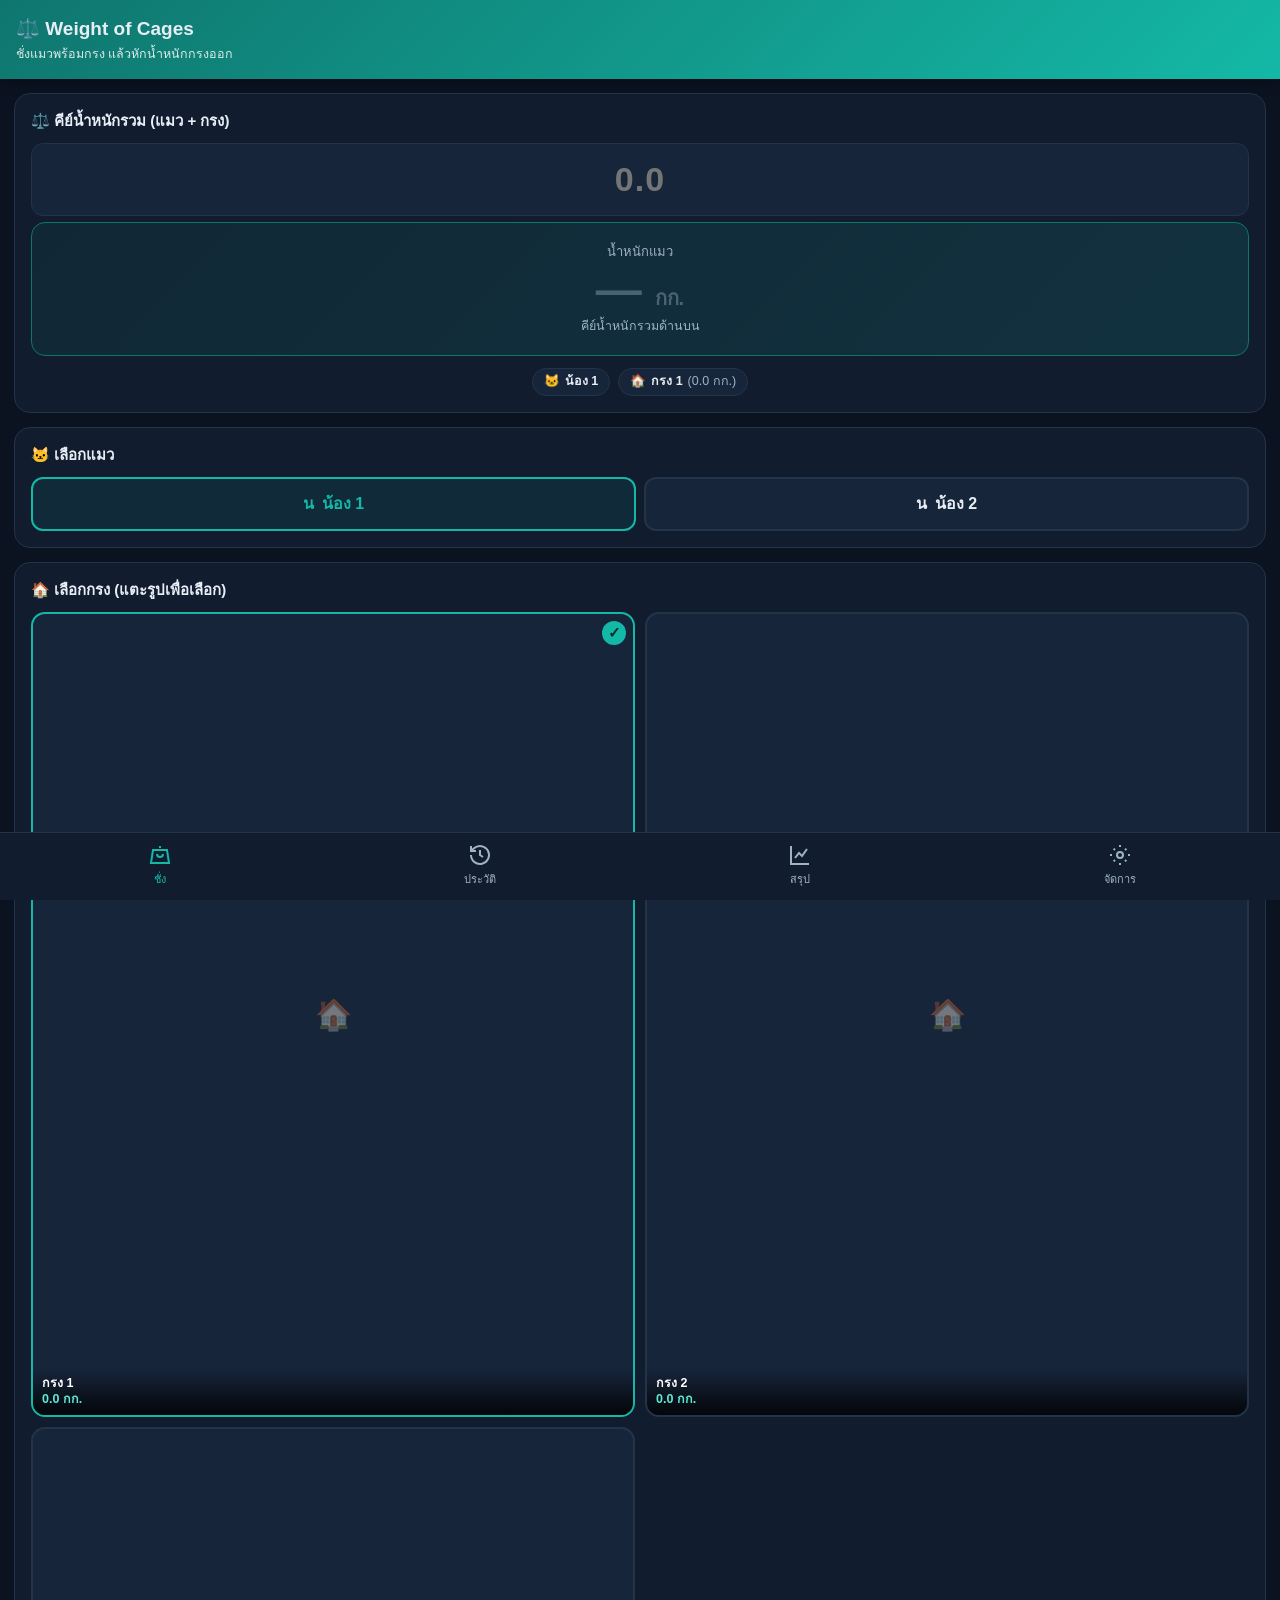
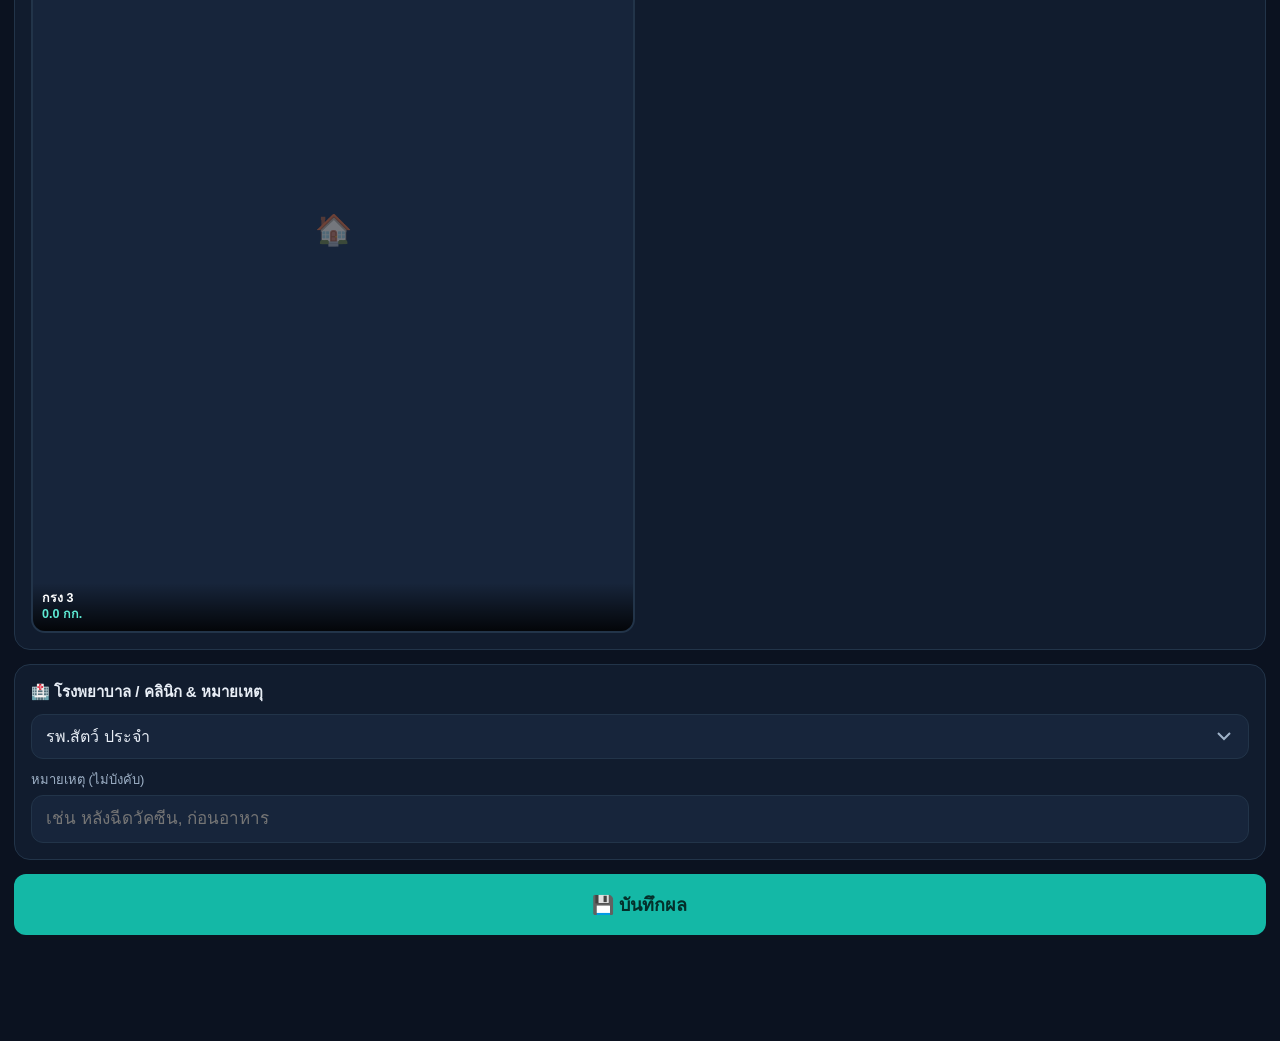
<file: index_monolithic_backup.html>
<!DOCTYPE html>
<html lang="th">
<head>
<meta charset="UTF-8">
<meta name="viewport" content="width=device-width, initial-scale=1.0, maximum-scale=1.0, user-scalable=no">
<meta name="theme-color" content="#0f766e">
<meta name="apple-mobile-web-app-capable" content="yes">
<title>Weight of Cages</title>
<style>
:root{--bg:#0b1220;--card:#111c2e;--card2:#17253b;--line:#223449;--txt:#e8eef6;--sub:#9fb2c8;--accent:#14b8a6;--accent2:#0f766e;--danger:#ef4444;--radius:16px;--font:-apple-system,BlinkMacSystemFont,"Segoe UI",Roboto,"Noto Sans Thai",sans-serif}
*{box-sizing:border-box;-webkit-tap-highlight-color:transparent}
html,body{margin:0;padding:0}
body{background:var(--bg);color:var(--txt);font-family:var(--font);font-size:16px;padding-bottom:92px;line-height:1.4}
header{position:sticky;top:0;z-index:30;background:linear-gradient(135deg,#0f766e,#14b8a6);padding:16px;padding-top:calc(16px + env(safe-area-inset-top));box-shadow:0 2px 12px rgba(0,0,0,.35)}
header h1{margin:0;font-size:19px;font-weight:700;display:flex;align-items:center;gap:8px}
header .sub{margin:3px 0 0;font-size:12.5px;color:rgba(255,255,255,.85)}
main{padding:14px 14px 0}
.card{background:var(--card);border:1px solid var(--line);border-radius:var(--radius);padding:16px;margin-bottom:14px}
.card h2{margin:0 0 12px;font-size:15px;font-weight:700;display:flex;align-items:center;gap:7px}
label{display:block;font-size:13px;color:var(--sub);margin:0 0 6px}
input{width:100%;background:var(--card2);border:1.5px solid var(--line);border-radius:12px;color:var(--txt);font-size:17px;padding:13px 14px;font-family:var(--font);outline:none}
input:focus{border-color:var(--accent)}
input[inputmode]{font-variant-numeric:tabular-nums}
.btn{display:flex;align-items:center;justify-content:center;gap:8px;width:100%;background:var(--accent);color:#042f2a;border:none;border-radius:12px;font-size:16px;font-weight:700;padding:14px;font-family:var(--font);cursor:pointer}
.btn:active{transform:scale(.98)}
.btn.sec{background:var(--card2);color:var(--txt);border:1.5px solid var(--line)}
.btn.ghost{background:transparent;color:var(--sub);border:1.5px solid var(--line)}
.result{text-align:center;padding:20px 12px;margin-top:6px;border-radius:14px;background:linear-gradient(135deg,#0f766e22,#14b8a622);border:1.5px solid var(--accent2)}
.result .lbl{font-size:13px;color:var(--sub)}
.result .big{font-size:46px;font-weight:800;color:var(--accent);line-height:1.05;margin:4px 0;font-variant-numeric:tabular-nums}
.result .unit{font-size:20px;color:var(--sub);font-weight:600}
.result .calc{font-size:12.5px;color:var(--sub);margin-top:4px}
.result.empty .big{color:var(--sub);opacity:.4}
.cat-row{display:flex;gap:8px;flex-wrap:wrap}
.cat-chip{flex:1;min-width:120px;display:flex;align-items:center;justify-content:center;gap:8px;padding:14px 12px;border-radius:12px;border:2px solid var(--line);background:var(--card2);cursor:pointer;font-size:16px;font-weight:700}
.cat-chip.on{border-color:var(--accent);background:#14b8a618;color:var(--accent)}
.cat-chip .emo{font-size:20px;line-height:1}
.cage-grid{display:grid;grid-template-columns:1fr 1fr;gap:10px}
.cage-tile{position:relative;border-radius:14px;overflow:hidden;border:2.5px solid var(--line);background:var(--card2);cursor:pointer;aspect-ratio:3/4}
.cage-tile img{width:100%;height:100%;object-fit:cover;display:block}
.cage-tile.on{border-color:var(--accent)}
.cage-tile .cap{position:absolute;left:0;right:0;bottom:0;padding:8px 9px;background:linear-gradient(to top,rgba(0,0,0,.85),rgba(0,0,0,0));font-size:12.5px;font-weight:600;color:#fff;line-height:1.25}
.cage-tile .cap .kg{color:#5eead4;font-variant-numeric:tabular-nums}
.cage-tile .chk{position:absolute;top:7px;right:7px;width:24px;height:24px;border-radius:50%;background:var(--accent);color:#042f2a;display:none;align-items:center;justify-content:center;font-size:15px;font-weight:800}
.cage-tile.on .chk{display:flex}
.cage-tile.noimg{display:flex;align-items:center;justify-content:center}
.cage-tile.noimg .ph{font-size:30px;opacity:.4}
.tabbar{position:fixed;left:0;right:0;bottom:0;z-index:40;display:flex;background:var(--card);border-top:1px solid var(--line);padding-bottom:env(safe-area-inset-bottom)}
.tabbar button{flex:1;background:none;border:none;color:var(--sub);font-family:var(--font);padding:10px 4px 12px;font-size:11px;display:flex;flex-direction:column;align-items:center;gap:3px;cursor:pointer}
.tabbar button.on{color:var(--accent)}
.tabbar svg{width:24px;height:24px}
.hist-item{display:flex;align-items:center;gap:12px;padding:12px 0;border-bottom:1px solid var(--line)}
.hist-item:last-child{border-bottom:none}
.hist-item .ic{width:40px;height:40px;border-radius:10px;background:var(--card2);display:flex;align-items:center;justify-content:center;flex:0 0 auto;font-size:18px}
.hist-item .mid{flex:1;min-width:0}
.hist-item .mid .t{font-size:16px;font-weight:700;font-variant-numeric:tabular-nums}
.hist-item .mid .d{font-size:12px;color:var(--sub);margin-top:2px}
.hist-item .del{color:var(--danger);background:none;border:none;font-size:20px;padding:6px;cursor:pointer}
.empty-note{text-align:center;color:var(--sub);font-size:14px;padding:28px 10px}
.mgr-row{display:flex;align-items:center;gap:10px;padding:11px 0;border-bottom:1px solid var(--line)}
.mgr-row:last-child{border-bottom:none}
.mgr-row .nm{flex:1}.mgr-row .nm input{font-size:15px;padding:9px 11px}
.mgr-row .tw{width:96px}.mgr-row .tw input{font-size:15px;padding:9px 11px;text-align:right}
.mgr-row .del{color:var(--danger);background:none;border:none;font-size:22px;padding:4px 6px;cursor:pointer}
.mgr-row .thumb{width:46px;height:60px;border-radius:9px;object-fit:cover;flex:0 0 auto;background:var(--card2)}
.hint{font-size:12.5px;color:var(--sub);margin-top:8px;line-height:1.5}
.view{display:none}.view.on{display:block}
.log-card{background:var(--card2);border:1px solid var(--line);border-radius:12px;padding:12px 14px;margin-bottom:10px;position:relative}
.log-top{display:flex;align-items:center;justify-content:space-between;gap:10px}
.log-cat{display:flex;align-items:center;gap:8px;font-size:15px;font-weight:700;color:var(--txt)}
.log-badge{width:26px;height:26px;border-radius:50%;background:var(--accent);color:#042f2a;display:inline-flex;align-items:center;justify-content:center;font-size:13px;font-weight:800}
.log-kg{font-size:20px;font-weight:800;color:var(--accent);font-variant-numeric:tabular-nums}
.log-meta{display:flex;flex-direction:column;gap:3px;margin-top:8px;font-size:12.5px;color:var(--sub)}
.log-meta span{font-variant-numeric:tabular-nums}

.weigh-card{position:sticky;top:64px;z-index:20}
.big-input{font-size:34px!important;font-weight:800;text-align:center;padding:16px 14px!important;letter-spacing:1px}
.big-save{font-size:18px;padding:16px}
.sel-summary{display:flex;gap:8px;flex-wrap:wrap;justify-content:center;margin-top:12px;font-size:12.5px;color:var(--sub)}
.sel-summary .pill{background:var(--card2);border:1px solid var(--line);border-radius:20px;padding:4px 11px;display:inline-flex;align-items:center;gap:5px}
.sel-summary .pill b{color:var(--txt);font-weight:700}
.hist-tools{display:grid;grid-template-columns:1fr 1fr;gap:8px;margin-bottom:12px}
.hist-tools #tmplBtn{grid-column:1/-1}
.hist-tools .btn{margin:0;font-size:14px;padding:11px}
.log-actions{position:absolute;top:10px;right:10px;display:flex;gap:6px}
.log-edit,.log-del{background:none;border:1px solid var(--line);border-radius:8px;font-size:12px;padding:4px 9px;cursor:pointer;font-family:var(--font)}
.log-edit{color:var(--accent)}
.log-del{color:var(--danger)}
.fchip-row{display:flex;gap:7px;flex-wrap:wrap;margin-bottom:12px}
.fchip{background:var(--card2);border:1.5px solid var(--line);color:var(--sub);border-radius:20px;padding:6px 13px;font-size:13px;font-family:var(--font);cursor:pointer;font-weight:600}
.fchip.on{border-color:var(--accent);background:#14b8a618;color:var(--accent)}
.sum-card{background:var(--card2);border:1px solid var(--line);border-radius:14px;padding:14px;margin-bottom:12px}
.sum-head{display:flex;align-items:center;gap:9px;margin-bottom:6px}
.sum-name{font-size:16px;font-weight:700}
.sum-kg{font-size:34px;font-weight:800;color:var(--accent);font-variant-numeric:tabular-nums;line-height:1}
.sum-kg small{font-size:15px;color:var(--sub);font-weight:600}
.sum-delta{display:inline-block;margin-top:6px;font-size:13px;font-weight:700;padding:3px 10px;border-radius:20px}
.sum-delta.up{color:#fca5a5;background:#ef444420}
.sum-delta.down{color:#86efac;background:#22c55e20}
.sum-delta.flat{color:var(--sub);background:var(--line)}
.sum-date{font-size:12px;color:var(--sub);margin-top:8px}
.spark{width:100%;height:48px;margin-top:10px;display:block}
.spark-empty{font-size:12px;color:var(--sub);margin-top:10px;font-style:italic}
.spark-range{display:flex;justify-content:space-between;font-size:11px;color:var(--sub);margin-top:2px}
.sel{width:100%;background:var(--card2);border:1.5px solid var(--line);border-radius:12px;color:var(--txt);font-size:16px;padding:13px 14px;font-family:var(--font);outline:none;appearance:none;background-image:url("data:image/svg+xml,%3Csvg xmlns='http://www.w3.org/2000/svg' width='24' height='24' fill='none' stroke='%239fb2c8' stroke-width='2' viewBox='0 0 24 24'%3E%3Cpath d='M6 9l6 6 6-6'/%3E%3C/svg%3E");background-repeat:no-repeat;background-position:right 12px center;padding-right:40px}
.sel:focus{border-color:var(--accent)}
.chip-ava{width:22px;height:22px;border-radius:50%;background:var(--accent2);color:#fff;display:inline-flex;align-items:center;justify-content:center;font-size:12px;font-weight:800;background-size:cover;background-position:center;flex:0 0 auto}
.chip-ava.hasimg{color:transparent}
.cat-chip{display:flex;align-items:center;gap:8px}
.log-badge{background-size:cover;background-position:center}
.log-badge.hasimg{color:transparent}
.mgr-ava{width:46px;height:46px;border-radius:50%;background:var(--card2);border:1px solid var(--line);display:inline-flex;align-items:center;justify-content:center;font-size:20px;color:var(--sub);background-size:cover;background-position:center;flex:0 0 auto}
.mgr-ava.hasimg{color:transparent}
.ava-up{cursor:pointer;flex:0 0 auto;position:relative;display:inline-block}
.ava-up::after{content:"\270e";position:absolute;right:-2px;bottom:-2px;width:18px;height:18px;background:var(--accent);color:#042f2a;border-radius:50%;font-size:10px;display:flex;align-items:center;justify-content:center;border:2px solid var(--card)}
.defbtn{background:none;border:1.5px solid var(--line);color:var(--sub);border-radius:9px;font-size:16px;padding:6px 9px;cursor:pointer;flex:0 0 auto}
.defbtn.on{border-color:#f59e0b;color:#f59e0b}
.modal{position:fixed;inset:0;z-index:80;background:rgba(0,0,0,.6);display:none;align-items:flex-end;justify-content:center}
.modal.show{display:flex}
.modal-box{background:var(--card);border:1px solid var(--line);border-radius:18px 18px 0 0;width:100%;max-width:520px;max-height:90vh;overflow-y:auto;padding:20px 16px calc(20px + env(safe-area-inset-bottom))}
.modal-box h3{margin:0 0 14px;font-size:17px;font-weight:700}
.modal-box label{margin-top:12px}
.modal-box label:first-of-type{margin-top:0}
.modal-btns{display:flex;gap:10px;margin-top:18px}
.modal-btns .btn{flex:1}
@media(min-width:520px){.modal{align-items:center}.modal-box{border-radius:18px}}
.toast{position:fixed;left:50%;bottom:84px;transform:translateX(-50%) translateY(20px);background:#0f766e;color:#fff;padding:11px 18px;border-radius:30px;font-size:14px;font-weight:600;opacity:0;transition:all .25s;z-index:60;pointer-events:none;box-shadow:0 6px 20px rgba(0,0,0,.4);white-space:nowrap}
.toast.show{opacity:1;transform:translateX(-50%) translateY(0)}
.addbtn{background:none;border:1.5px dashed var(--line);color:var(--sub);border-radius:30px;padding:9px 16px;font-size:14px;font-family:var(--font);cursor:pointer;font-weight:600}
</style>
</head>
<body>
<header>
  <h1>⚖️ Weight of Cages</h1>
  <p class="sub">ชั่งแมวพร้อมกรง แล้วหักน้ำหนักกรงออก</p>
</header>
<main>
<section class="view on" id="view-weigh">
  <div class="card weigh-card">
    <h2>⚖️ คีย์น้ำหนักรวม (แมว + กรง)</h2>
    <input id="totalW" class="big-input" inputmode="decimal" placeholder="0.0" autocomplete="off">
    <div class="result empty" id="result">
      <div class="lbl">น้ำหนักแมว</div>
      <div class="big"><span id="catW">—</span> <span class="unit">กก.</span></div>
      <div class="calc" id="calcLine">คีย์น้ำหนักรวมด้านบน</div>
    </div>
    <div class="sel-summary" id="selSummary"></div>
  </div>
  <div class="card"><h2>🐱 เลือกแมว</h2><div class="cat-row" id="catRow"></div></div>
  <div class="card"><h2>🏠 เลือกกรง (แตะรูปเพื่อเลือก)</h2><div class="cage-grid" id="cageGrid"></div></div>
  <div class="card">
    <h2>🏥 โรงพยาบาล / คลินิก & หมายเหตุ</h2>
    <select id="hospSelect" class="sel"></select>
    <label style="margin-top:12px">หมายเหตุ (ไม่บังคับ)</label>
    <input id="noteW" placeholder="เช่น หลังฉีดวัคซีน, ก่อนอาหาร" autocomplete="off">
  </div>
  <button class="btn big-save" id="saveBtn" style="margin-bottom:14px">💾 บันทึกผล</button>
</section>
<section class="view" id="view-hist">
  <div class="card"><h2>📜 ประวัติการชั่ง</h2><div class="hist-tools"><button class="btn sec" id="manualBtn">➕ เพิ่มย้อนหลัง</button><button class="btn sec" id="importBtn">📥 นำเข้า CSV</button><button class="btn ghost" id="tmplBtn">📄 โหลด Template</button></div><div class="fchip-row" id="histFilter"></div><div id="histList"></div></div>
  <button class="btn sec" id="exportCSV" style="margin-bottom:10px">⬇️ ส่งออกเป็น CSV (Excel)</button>
  <button class="btn ghost" id="clearHist" style="margin-bottom:14px">ล้างประวัติทั้งหมด</button>
</section>
<section class="view" id="view-summary">
  <div class="card"><h2>📈 สรุปน้ำหนักล่าสุดต่อตัว</h2><div id="summaryBox"></div></div>
</section>
<section class="view" id="view-manage">
  <div class="card"><h2>🐱 จัดการแมว</h2><div id="catMgr"></div><button class="addbtn" id="addCat" style="margin-top:10px">+ เพิ่มแมว</button><p class="hint">แตะรูปวงกลมเพื่อใส่รูปโปรไฟล์แมว · ติ๊กดาว ★ ตั้งเป็นค่าเริ่มต้น</p></div>
  <div class="card"><h2>🏥 จัดการโรงพยาบาล/คลินิก</h2><div id="hospMgr"></div><button class="addbtn" id="addHosp" style="margin-top:10px">+ เพิ่มโรงพยาบาล</button><p class="hint">ติ๊กดาว ★ เพื่อตั้งเป็นค่าเริ่มต้น (จะถูกเลือกอัตโนมัติตอนชั่ง)</p></div>
  <div class="card"><h2>⚙️ จัดการกรง (น้ำหนักกรงเปล่า)</h2><div id="cageMgr"></div><button class="btn sec" id="addCage" style="margin-top:12px">+ เพิ่มกรง</button><p class="hint">น้ำหนักกรงเปล่า (tare) หน่วยกิโลกรัม — แก้ไขได้ บันทึกอัตโนมัติ</p></div>
  <div class="card"><h2>ℹ️ เกี่ยวกับ</h2><p class="hint" style="margin-top:0">ข้อมูลทั้งหมดเก็บในเครื่องนี้ ไม่มีการส่งออก</p></div>
</section>
</main>
<nav class="tabbar">
  <button class="on" data-view="weigh"><svg viewBox="0 0 24 24" fill="none" stroke="currentColor" stroke-width="2"><path d="M12 3v2M5 7h14l2 13H3L5 7z"/><path d="M9 11a3 3 0 0 0 6 0"/></svg>ชั่ง</button>
  <button data-view="hist"><svg viewBox="0 0 24 24" fill="none" stroke="currentColor" stroke-width="2"><path d="M3 12a9 9 0 1 0 3-6.7L3 8"/><path d="M3 3v5h5M12 7v5l3 2"/></svg>ประวัติ</button>
  <button data-view="summary"><svg viewBox="0 0 24 24" fill="none" stroke="currentColor" stroke-width="2"><path d="M3 3v18h18"/><path d="M7 15l4-5 3 3 5-7"/></svg>สรุป</button>
  <button data-view="manage"><svg viewBox="0 0 24 24" fill="none" stroke="currentColor" stroke-width="2"><circle cx="12" cy="12" r="3"/><path d="M12 2v2M12 20v2M4 12H2M22 12h-2M5.6 5.6l1.4 1.4M17 17l1.4 1.4M5.6 18.4L7 17M17 7l1.4-1.4"/></svg>จัดการ</button>
</nav>
<div class="modal" id="manualModal">
  <div class="modal-box">
    <h3 id="manualTitle">➕ เพิ่มรายการย้อนหลัง</h3>
    <label>แมว</label><select id="mCat" class="sel"></select>
    <label>กรง</label><select id="mCage" class="sel"></select>
    <label>โรงพยาบาล / คลินิก</label><select id="mHosp" class="sel"></select>
    <label>วันและเวลา</label><input type="datetime-local" id="mDate" class="sel">
    <label>น้ำหนักรวม (แมว + กรง) กก.</label><input id="mTotal" inputmode="decimal" placeholder="เช่น 6.3" autocomplete="off">
    <label>หมายเหตุ (ไม่บังคับ)</label><input id="mNote" placeholder="เช่น ชั่งที่บ้าน" autocomplete="off">
    <div class="modal-btns">
      <button class="btn ghost" id="mCancel">ยกเลิก</button>
      <button class="btn" id="mSave">บันทึก</button>
    </div>
  </div>
</div>
<div class="toast" id="toast"></div>
<script>

var LS_CAGES="woc_cages_v2", LS_HIST="woc_hist_v2", LS_CATS="woc_cats_v2", LS_SEL="woc_sel_v1", LS_HOSP="woc_hosp_v1";
var IMG={
 c1:"[data-uri]",
 c2:"[data-uri]",
 c3:"[data-uri]"
};
var DEFAULT_CAGES=[
 {id:"c1", name:"\u0E01\u0E23\u0E07\u0E02\u0E32\u0E27", tare:1.6, img:"c1"},
 {id:"c2", name:"\u0E01\u0E23\u0E07\u0E0A\u0E21\u0E1E\u0E39", tare:2.1, img:"c2"},
 {id:"c3", name:"\u0E01\u0E23\u0E07\u0E02\u0E32\u0E27 + \u0E01\u0E23\u0E30\u0E40\u0E1B\u0E4B\u0E32\u0E14\u0E33", tare:1.7, img:"c3"}
];
var DEFAULT_CATS=[
 {id:"cat1", name:"\u0E2E\u0E32\u0E19\u0E30"},
 {id:"cat2", name:"\u0E2E\u0E30\u0E08\u0E34"}
];
function load(k,def){try{var v=JSON.parse(localStorage.getItem(k));return v==null?def:v;}catch(e){return def;}}
function save(k,v){localStorage.setItem(k,JSON.stringify(v));}
var cages=load(LS_CAGES,null); if(!cages||!cages.length){cages=DEFAULT_CAGES.slice();save(LS_CAGES,cages);}
var cats=load(LS_CATS,null);  if(!cats||!cats.length){cats=DEFAULT_CATS.slice();save(LS_CATS,cats);}
var DEFAULT_HOSP=[{id:"h1",name:"\u0E23\u0E1E.\u0E2A\u0E31\u0E15\u0E27\u0E4C \u0E1B\u0E23\u0E30\u0E08\u0E33"}];
var hosps=load(LS_HOSP,null); if(!hosps||!hosps.length){hosps=DEFAULT_HOSP.slice();save(LS_HOSP,hosps);}
var hist=load(LS_HIST,[]);
var sel=load(LS_SEL,{});
function defId(arr){for(var i=0;i<arr.length;i++)if(arr[i].def)return arr[i].id;return arr[0]&&arr[0].id;}
var selCage=sel.cage||defId(cages)||null;
var selCat=sel.cat||defId(cats)||null;
var selHosp=sel.hosp||defId(hosps)||null;
function persistSel(){save(LS_SEL,{cage:selCage,cat:selCat,hosp:selHosp});}
function getHosp(id){for(var i=0;i<hosps.length;i++)if(hosps[i].id===id)return hosps[i];return null;}
var histFilter="";
var editingId=null;

function pad(n){return (n<10?"0":"")+n;}
function fmtDateTime(iso){var d=new Date(iso);return pad(d.getDate())+"/"+pad(d.getMonth()+1)+"/"+d.getFullYear()+" "+pad(d.getHours())+":"+pad(d.getMinutes());}
function fmtKg(n){var v=Math.round(n*100)/100;return (v%1===0)?v.toFixed(1):(""+v);}
function esc(s){return (""+s).replace(/[&<>"']/g,function(m){return {"&":"&amp;","<":"&lt;",">":"&gt;",'"':"&quot;","'":"&#39;"}[m];});}

function compressImage(file,cb){
 var reader=new FileReader();
 reader.onload=function(e){
  var img=new Image();
  img.onload=function(){
   var max=480; var w=img.width,h=img.height;
   if(w>h){ if(w>max){h=Math.round(h*max/w);w=max;} } else { if(h>max){w=Math.round(w*max/h);h=max;} }
   var cv=document.createElement("canvas");cv.width=w;cv.height=h;
   cv.getContext("2d").drawImage(img,0,0,w,h);
   cb(cv.toDataURL("image/jpeg",0.72));
  };
  img.onerror=function(){toast("\u0E2D\u0E48\u0E32\u0E19\u0E23\u0E39\u0E1B\u0E44\u0E21\u0E48\u0E44\u0E14\u0E49");};
  img.src=e.target.result;
 };
 reader.onerror=function(){toast("\u0E2D\u0E48\u0E32\u0E19\u0E44\u0E1F\u0E25\u0E4C\u0E44\u0E21\u0E48\u0E44\u0E14\u0E49");};
 reader.readAsDataURL(file);
}
function pickImage(cb){
 var inp=document.createElement("input");inp.type="file";inp.accept="image/*";
 inp.onchange=function(){var f=inp.files&&inp.files[0];if(f)compressImage(f,cb);};
 inp.click();
}
function imgSrc(c){ if(c&&c.img&&IMG[c.img])return IMG[c.img]; if(c&&c.customImg)return c.customImg; return null; }
function getCage(id){for(var i=0;i<cages.length;i++)if(cages[i].id===id)return cages[i];return null;}
function getCat(id){for(var i=0;i<cats.length;i++)if(cats[i].id===id)return cats[i];return null;}
function catPhoto(c){return (c&&c.photo)?c.photo:null;}
var toastT;
function toast(msg){var t=document.getElementById("toast");t.textContent=msg;t.classList.add("show");clearTimeout(toastT);toastT=setTimeout(function(){t.classList.remove("show");},1800);}

function renderCats(){
 var el=document.getElementById("catRow");el.innerHTML="";
 if(!cats.length){el.innerHTML='<p class="empty-note" style="padding:10px">\u0E22\u0E31\u0E07\u0E44\u0E21\u0E48\u0E21\u0E35\u0E41\u0E21\u0E27</p>';return;}
 cats.forEach(function(c){
  var d=document.createElement("div");
  d.className="cat-chip"+(c.id===selCat?" on":"");
  var ph=catPhoto(c);
  var av=ph?'<img class="cat-ava" src="'+ph+'">':'<span class="cat-ava cat-ava-i">'+esc((c.name||"?").charAt(0))+'</span>';
  d.innerHTML=av+'<span>'+esc(c.name)+'</span>';
  d.onclick=function(){selCat=c.id;persistSel();renderCats();renderSelSummary();};
  el.appendChild(d);
 });
}
function renderCages(){
 var el=document.getElementById("cageGrid");el.innerHTML="";
 if(!cages.length){el.innerHTML='<p class="empty-note" style="grid-column:1/-1">\u0E22\u0E31\u0E07\u0E44\u0E21\u0E48\u0E21\u0E35\u0E01\u0E23\u0E07</p>';return;}
 cages.forEach(function(c){
  var src=imgSrc(c);
  var d=document.createElement("div");
  d.className="cage-tile"+(c.id===selCage?" on":"")+(src?"":" noimg");
  var inner = src ? '<img src="'+src+'" alt="">' : '<span class="ph">\uD83C\uDFE0</span>';
  inner += '<span class="chk">\u2713</span>';
  inner += '<span class="cap">'+esc(c.name)+'<br><span class="kg">'+fmtKg(c.tare)+' \u0E01\u0E01.</span></span>';
  d.innerHTML=inner;
  d.onclick=function(){selCage=c.id;persistSel();renderCages();calc();renderSelSummary();};
  el.appendChild(d);
 });
}

function renderHospSel(){
 var el=document.getElementById("hospSelect");if(!el)return;
 if(!hosps.length){el.innerHTML='<option value="">(\u0E22\u0E31\u0E07\u0E44\u0E21\u0E48\u0E21\u0E35 \u0E23\u0E1E.)</option>';return;}
 el.innerHTML=hosps.map(function(hp){return '<option value="'+hp.id+'"'+(hp.id===selHosp?" selected":"")+'>'+esc(hp.name)+'</option>';}).join("");
 el.onchange=function(){selHosp=el.value;persistSel();};
}
function calc(){
 var totEl=document.getElementById("totalW");
 var raw=(totEl.value||"").replace(",",".").trim();
 var tot=parseFloat(raw);
 var cage=getCage(selCage);
 var res=document.getElementById("result"),catEl=document.getElementById("catW"),calcL=document.getElementById("calcLine");
 if(!cage||isNaN(tot)||raw===""){res.classList.add("empty");catEl.textContent="\u2014";calcL.textContent=cage?"\u0E04\u0E35\u0E22\u0E4C\u0E19\u0E49\u0E33\u0E2B\u0E19\u0E31\u0E01\u0E23\u0E27\u0E21\u0E14\u0E49\u0E32\u0E19\u0E1A\u0E19":"\u0E40\u0E25\u0E37\u0E2D\u0E01\u0E01\u0E23\u0E07\u0E01\u0E48\u0E2D\u0E19";return null;}
 var cat=Math.round((tot-cage.tare)*100)/100;
 res.classList.remove("empty");
 if(cat<=0){catEl.textContent=fmtKg(cat);calcL.innerHTML="\u26A0\uFE0F \u0E19\u0E49\u0E33\u0E2B\u0E19\u0E31\u0E01\u0E23\u0E27\u0E21\u0E19\u0E49\u0E2D\u0E22\u0E01\u0E27\u0E48\u0E32\u0E19\u0E49\u0E33\u0E2B\u0E19\u0E31\u0E01\u0E01\u0E23\u0E07 ("+fmtKg(cage.tare)+" \u0E01\u0E01.)";res.classList.add("empty");}
 else{catEl.textContent=fmtKg(cat);calcL.textContent=fmtKg(tot)+" \u2212 "+fmtKg(cage.tare)+" ("+cage.name+")";}
 return cat;
}
function saveWeighing(){
 var cage=getCage(selCage);
 var totEl=document.getElementById("totalW");
 var raw=(totEl.value||"").replace(",",".").trim();
 var tot=parseFloat(raw);
 if(!cage){toast("\u0E40\u0E25\u0E37\u0E2D\u0E01\u0E01\u0E23\u0E07\u0E01\u0E48\u0E2D\u0E19");return;}
 if(isNaN(tot)||raw===""){toast("\u0E04\u0E35\u0E22\u0E4C\u0E19\u0E49\u0E33\u0E2B\u0E19\u0E31\u0E01\u0E23\u0E27\u0E21\u0E01\u0E48\u0E2D\u0E19");return;}
 var cat=Math.round((tot-cage.tare)*100)/100;
 if(cat<=0){toast("\u0E19\u0E49\u0E33\u0E2B\u0E19\u0E31\u0E01\u0E44\u0E21\u0E48\u0E16\u0E39\u0E01\u0E15\u0E49\u0E2D\u0E07");return;}
 var catObj=getCat(selCat);
 var noteEl=document.getElementById("noteW");var note=noteEl?noteEl.value.trim():"";
 var hospObj=getHosp(selHosp);
 hist.unshift({id:"h"+Date.now(),ts:new Date().toISOString(),catName:catObj?catObj.name:"",cageName:cage.name,tare:cage.tare,total:tot,cat:cat,note:note,hosp:hospObj?hospObj.name:""});
 hist.sort(function(a,b){return new Date(b.ts)-new Date(a.ts);});
 save(LS_HIST,hist);
 totEl.value="";if(noteEl)noteEl.value="";calc();renderHist();renderSummary();
 toast("\u0E1A\u0E31\u0E19\u0E17\u0E36\u0E01\u0E41\u0E25\u0E49\u0E27 \u2022 "+(catObj?catObj.name+" ":"")+fmtKg(cat)+" \u0E01\u0E01.");
}
function renderHist(){
 var el=document.getElementById("histList");el.innerHTML="";
 renderHistFilter();
 var items=hist.filter(function(h){return !histFilter || h.catName===histFilter;});
 if(!items.length){el.innerHTML='<p class="empty-note">'+(hist.length?"\u0E44\u0E21\u0E48\u0E21\u0E35\u0E23\u0E32\u0E22\u0E01\u0E32\u0E23\u0E02\u0E2D\u0E07\u0E41\u0E21\u0E27\u0E15\u0E31\u0E27\u0E19\u0E35\u0E49":"\u0E22\u0E31\u0E07\u0E44\u0E21\u0E48\u0E21\u0E35\u0E1B\u0E23\u0E30\u0E27\u0E31\u0E15\u0E34\u0E01\u0E32\u0E23\u0E0A\u0E31\u0E48\u0E07")+'</p>';return;}
 items.forEach(function(h){
  var row=document.createElement("div");row.className="log-card";
  var initial=((h.catName||"?").trim().charAt(0))||"?";
  var noteHtml=h.note?'<span>\uD83D\uDCDD '+esc(h.note)+'</span>':'';
  var hospHtml=h.hosp?'<span>\uD83C\uDFE5 '+esc(h.hosp)+'</span>':'';
  row.innerHTML=
   '<div class="log-top"><div class="log-cat"><span class="log-badge">'+esc(initial)+'</span>'+esc(h.catName||"(\u0E44\u0E21\u0E48\u0E23\u0E30\u0E1A\u0E38\u0E41\u0E21\u0E27)")+'</div><div class="log-kg">'+fmtKg(h.cat)+' \u0E01\u0E01.</div></div>'+
   '<div class="log-meta">'+
     '<span>\uD83D\uDD52 '+fmtDateTime(h.ts)+'</span>'+
     '<span>\uD83D\uDCE6 '+esc(h.cageName)+'</span>'+
     '<span>\u2696\uFE0F \u0E23\u0E27\u0E21 '+fmtKg(h.total)+' \u2212 \u0E01\u0E23\u0E07 '+fmtKg(h.tare)+'</span>'+
     noteHtml+
     hospHtml+
   '</div>'+
   '<div class="log-actions"><button class="log-edit">\u270f\ufe0f \u0e41\u0e01\u0e49</button><button class="log-del">\u0e25\u0e1a</button></div>';
  row.querySelector(".log-edit").onclick=function(){openManual(h.id);};
  row.querySelector(".log-del").onclick=function(){if(!confirm("\u0e25\u0e1a\u0e23\u0e32\u0e22\u0e01\u0e32\u0e23\u0e19\u0e35\u0e49?"))return;hist=hist.filter(function(x){return x.id!==h.id;});save(LS_HIST,hist);renderHist();renderSummary();};
  el.appendChild(row);
 });
}
function renderHistFilter(){
 var el=document.getElementById("histFilter");if(!el)return;
 var names=[];cats.forEach(function(c){if(names.indexOf(c.name)<0)names.push(c.name);});
 hist.forEach(function(h){if(h.catName&&names.indexOf(h.catName)<0)names.push(h.catName);});
 var html='<button class="fchip'+(histFilter===""?" on":"")+'" data-f="">\u0E17\u0E31\u0E49\u0E07\u0E2B\u0E21\u0E14</button>';
 names.forEach(function(n){html+='<button class="fchip'+(histFilter===n?" on":"")+'" data-f="'+esc(n)+'">'+esc(n)+'</button>';});
 el.innerHTML=html;
 el.querySelectorAll(".fchip").forEach(function(b){b.onclick=function(){histFilter=b.getAttribute("data-f");renderHist();};});
}
function exportCSV(){
 if(!hist.length){toast("\u0E22\u0E31\u0E07\u0E44\u0E21\u0E48\u0E21\u0E35\u0E02\u0E49\u0E2D\u0E21\u0E39\u0E25");return;}
 var rows=[["\u0E27\u0E31\u0E19\u0E40\u0E27\u0E25\u0E32","\u0E41\u0E21\u0E27","\u0E01\u0E23\u0E07","\u0E19\u0E49\u0E33\u0E2B\u0E19\u0E31\u0E01\u0E23\u0E27\u0E21(\u0E01\u0E01.)","\u0E19\u0E49\u0E33\u0E2B\u0E19\u0E31\u0E01\u0E01\u0E23\u0E07(\u0E01\u0E01.)","\u0E19\u0E49\u0E33\u0E2B\u0E19\u0E31\u0E01\u0E41\u0E21\u0E27(\u0E01\u0E01.)"]];
 hist.slice().reverse().forEach(function(h){
  rows.push([fmtDateTime(h.ts),h.catName||"",h.cageName||"",fmtKg(h.total),fmtKg(h.tare),fmtKg(h.cat)]);
 });
 var csv=rows.map(function(r){return r.map(function(c){return '"'+(""+c).replace(/"/g,'""')+'"';}).join(",");}).join("\r\n");
 var blob=new Blob(["\ufeff"+csv],{type:"text/csv;charset=utf-8;"});
 var url=URL.createObjectURL(blob);
 var a=document.createElement("a");a.href=url;a.download="weight_of_cages_log.csv";document.body.appendChild(a);a.click();document.body.removeChild(a);
 setTimeout(function(){URL.revokeObjectURL(url);},1000);
 toast("\u0E2A\u0E48\u0E07\u0E2D\u0E2D\u0E01 CSV \u0E41\u0E25\u0E49\u0E27");
}
function renderCatMgr(){
 var el=document.getElementById("catMgr");el.innerHTML="";
 if(!cats.length){el.innerHTML='<p class="empty-note">\u0E22\u0E31\u0E07\u0E44\u0E21\u0E48\u0E21\u0E35\u0E41\u0E21\u0E27</p>';}
 cats.forEach(function(c,idx){
  var row=document.createElement("div");row.className="mgr-row";
  var ph=catPhoto(c);
  var thumb = ph ? '<img class="thumb" src="'+ph+'">' : '<div class="thumb thumb-ph">\u0E23\u0E39\u0E1B</div>';
  row.innerHTML='<div class="thumb-wrap">'+thumb+'<button class="thumb-edit" title="\u0E40\u0E1B\u0E25\u0E35\u0E48\u0E22\u0E19\u0E23\u0E39\u0E1B">\uD83D\uDCF7</button></div>'+
   '<div class="nm"><input value="'+esc(c.name)+'" placeholder="\u0E0A\u0E37\u0E48\u0E2D\u0E41\u0E21\u0E27">'+
   '<label class="defrow"><input type="checkbox" class="defchk"'+(c.def?" checked":"")+'> \u0E15\u0E31\u0E49\u0E07\u0E40\u0E1B\u0E47\u0E19\u0E04\u0E48\u0E32\u0E40\u0E23\u0E34\u0E48\u0E21\u0E15\u0E49\u0E19</label></div>'+
   '<button class="del">\u00D7</button>';
  var inp=row.querySelector('.nm input');
  inp.oninput=function(){c.name=this.value;save(LS_CATS,cats);};
  inp.onblur=function(){renderCats();renderSummary();};
  row.querySelector(".thumb-edit").onclick=function(){pickImage(function(dataUrl){c.photo=dataUrl;save(LS_CATS,cats);renderCatMgr();renderCats();renderSummary();});};
  row.querySelector(".defchk").onchange=function(){var on=this.checked;cats.forEach(function(x){x.def=false;});c.def=on;if(on){selCat=c.id;persistSel();}save(LS_CATS,cats);renderCatMgr();renderCats();renderSelSummary();};
  row.querySelector(".del").onclick=function(){
   if(cats.length<=1){toast("\u0E15\u0E49\u0E2D\u0E07\u0E21\u0E35\u0E2D\u0E22\u0E48\u0E32\u0E07\u0E19\u0E49\u0E2D\u0E22 1 \u0E15\u0E31\u0E27");return;}
   if(!confirm("\u0E25\u0E1A\u0E41\u0E21\u0E27 "+c.name+" ?"))return;
   cats.splice(idx,1); if(selCat===c.id){selCat=cats[0].id;persistSel();}
   save(LS_CATS,cats);renderCatMgr();renderCats();renderSummary();
  };
  el.appendChild(row);
 });
}
function renderHospMgr(){
 var el=document.getElementById("hospMgr");if(!el)return;el.innerHTML="";
 if(!hosps.length){el.innerHTML='<p class="empty-note">\u0E22\u0E31\u0E07\u0E44\u0E21\u0E48\u0E21\u0E35\u0E42\u0E23\u0E07\u0E1E\u0E22\u0E32\u0E1A\u0E32\u0E25</p>';}
 hosps.forEach(function(hp,idx){
  var row=document.createElement("div");row.className="mgr-row";
  row.innerHTML='<div class="nm"><input value="'+esc(hp.name)+'" placeholder="\u0E0A\u0E37\u0E48\u0E2D\u0E42\u0E23\u0E07\u0E1E\u0E22\u0E32\u0E1A\u0E32\u0E25/\u0E04\u0E25\u0E34\u0E19\u0E34\u0E01">'+
   '<label class="defrow"><input type="checkbox" class="defchk"'+(hp.def?" checked":"")+'> \u0E15\u0E31\u0E49\u0E07\u0E40\u0E1B\u0E47\u0E19\u0E04\u0E48\u0E32\u0E40\u0E23\u0E34\u0E48\u0E21\u0E15\u0E49\u0E19</label></div>'+
   '<button class="del">\u00D7</button>';
  var inp=row.querySelector('.nm input');
  inp.oninput=function(){hp.name=this.value;save(LS_HOSP,hosps);};
  inp.onblur=function(){renderHospSel();};
  row.querySelector(".defchk").onchange=function(){var on=this.checked;hosps.forEach(function(x){x.def=false;});hp.def=on;if(on){selHosp=hp.id;persistSel();}save(LS_HOSP,hosps);renderHospMgr();renderHospSel();};
  row.querySelector(".del").onclick=function(){
   if(!confirm("\u0E25\u0E1A "+hp.name+" ?"))return;
   hosps.splice(idx,1); if(selHosp===hp.id){selHosp=hosps[0]&&hosps[0].id;persistSel();}
   save(LS_HOSP,hosps);renderHospMgr();renderHospSel();
  };
  el.appendChild(row);
 });
}
function addHosp(){hosps.push({id:"hp"+Date.now(),name:"\u0E42\u0E23\u0E07\u0E1E\u0E22\u0E32\u0E1A\u0E32\u0E25\u0E43\u0E2B\u0E21\u0E48"});save(LS_HOSP,hosps);renderHospMgr();renderHospSel();}
function addCat(){var c={id:"cat"+Date.now(),name:"\u0E41\u0E21\u0E27\u0E43\u0E2B\u0E21\u0E48"};cats.push(c);save(LS_CATS,cats);renderCatMgr();renderCats();}
function renderCageMgr(){
 var el=document.getElementById("cageMgr");el.innerHTML="";
 if(!cages.length){el.innerHTML='<p class="empty-note">\u0E22\u0E31\u0E07\u0E44\u0E21\u0E48\u0E21\u0E35\u0E01\u0E23\u0E07</p>';}
 cages.forEach(function(c,idx){
  var src=imgSrc(c);
  var row=document.createElement("div");row.className="mgr-row";
  var thumb = src ? '<img class="thumb" src="'+src+'">' : '<div class="thumb thumb-ph">\u0E23\u0E39\u0E1B</div>';
  row.innerHTML='<div class="thumb-wrap">'+thumb+'<button class="thumb-edit" title="\u0E40\u0E1B\u0E25\u0E35\u0E48\u0E22\u0E19\u0E23\u0E39\u0E1B">\uD83D\uDCF7</button></div>'+
   '<div class="nm"><input value="'+esc(c.name)+'" placeholder="\u0E0A\u0E37\u0E48\u0E2D\u0E01\u0E23\u0E07">'+
   '<label class="defrow"><input type="checkbox" class="defchk"'+(c.def?" checked":"")+'> \u0E15\u0E31\u0E49\u0E07\u0E40\u0E1B\u0E47\u0E19\u0E04\u0E48\u0E32\u0E40\u0E23\u0E34\u0E48\u0E21\u0E15\u0E49\u0E19</label></div>'+
   '<div class="tw"><input inputmode="decimal" value="'+fmtKg(c.tare)+'"></div>'+
   '<button class="del">\u00D7</button>';
  var ins=row.querySelectorAll('input[type="text"],input[inputmode="decimal"],.nm input');
  var nameInp=row.querySelector('.nm input');
  var tareInp=row.querySelector('.tw input');
  nameInp.oninput=function(){c.name=this.value;save(LS_CAGES,cages);};
  nameInp.onblur=function(){renderCages();};
  tareInp.oninput=function(){var v=parseFloat((this.value||"").replace(",","."));c.tare=isNaN(v)?0:v;save(LS_CAGES,cages);};
  tareInp.onblur=function(){renderCages();calc();};
  row.querySelector(".thumb-edit").onclick=function(){pickImage(function(dataUrl){c.customImg=dataUrl;save(LS_CAGES,cages);renderCageMgr();renderCages();});};
  row.querySelector(".defchk").onchange=function(){var on=this.checked;cages.forEach(function(x){x.def=false;});c.def=on;if(on){selCage=c.id;persistSel();}save(LS_CAGES,cages);renderCageMgr();renderCages();renderSelSummary();};
  row.querySelector(".del").onclick=function(){
   if(cages.length<=1){toast("\u0E15\u0E49\u0E2D\u0E07\u0E21\u0E35\u0E2D\u0E22\u0E48\u0E32\u0E07\u0E19\u0E49\u0E2D\u0E22 1 \u0E01\u0E23\u0E07");return;}
   if(!confirm("\u0E25\u0E1A\u0E01\u0E23\u0E07 "+c.name+" ?"))return;
   cages.splice(idx,1); if(selCage===c.id){selCage=cages[0].id;persistSel();}
   save(LS_CAGES,cages);renderCageMgr();renderCages();calc();
  };
  el.appendChild(row);
 });
}
function addCage(){var c={id:"c"+Date.now(),name:"\u0E01\u0E23\u0E07\u0E43\u0E2B\u0E21\u0E48",tare:0};cages.push(c);save(LS_CAGES,cages);renderCageMgr();renderCages();}

function renderSummary(){
 var el=document.getElementById("summaryBox");if(!el)return;
 var byCat={};
 hist.forEach(function(h){var k=h.catName||"(\u0E44\u0E21\u0E48\u0E23\u0E30\u0E1A\u0E38)";(byCat[k]=byCat[k]||[]).push(h);});
 var names=Object.keys(byCat);
 if(!names.length){el.innerHTML='<p class="empty-note" style="padding:14px">\u0E22\u0E31\u0E07\u0E44\u0E21\u0E48\u0E21\u0E35\u0E02\u0E49\u0E2D\u0E21\u0E39\u0E25 \u0E0A\u0E31\u0E48\u0E07\u0E19\u0E49\u0E33\u0E2B\u0E19\u0E31\u0E01\u0E2A\u0E31\u0E01\u0E04\u0E23\u0E31\u0E49\u0E07\u0E40\u0E1E\u0E37\u0E48\u0E2D\u0E14\u0E39\u0E2A\u0E23\u0E38\u0E1B</p>';return;}
 var html="";
 names.forEach(function(n){
  var arr=byCat[n].slice().sort(function(a,b){return new Date(b.ts)-new Date(a.ts);}); // newest first
  var latest=arr[0], prev=arr[1];
  var initial=(n.trim().charAt(0))||"?";
  var deltaHtml="";
  if(prev){
   var d=Math.round((latest.cat-prev.cat)*100)/100;
   var cls=d>0?"up":(d<0?"down":"flat");
   var arrow=d>0?"\u25B2":(d<0?"\u25BC":"=");
   deltaHtml='<span class="sum-delta '+cls+'">'+arrow+' '+fmtKg(Math.abs(d))+' \u0E01\u0E01.</span>';
  } else { deltaHtml='<span class="sum-delta flat">\u0E04\u0E23\u0E31\u0E49\u0E07\u0E41\u0E23\u0E01</span>'; }
  html+='<div class="sum-card">'+
   '<div class="sum-head"><span class="log-badge">'+esc(initial)+'</span><span class="sum-name">'+esc(n)+'</span></div>'+
   '<div class="sum-kg">'+fmtKg(latest.cat)+' <small>\u0E01\u0E01.</small></div>'+
   deltaHtml+
   '<div class="sum-date">\u0E25\u0E48\u0E32\u0E2A\u0E38\u0E14 '+fmtDateTime(latest.ts)+' \u00B7 \u0E0A\u0E31\u0E48\u0E07 '+arr.length+' \u0E04\u0E23\u0E31\u0E49\u0E07</div>'+
   sparkline(arr.slice().reverse())+
  '</div>';
 });
 el.innerHTML=html;
}
function sparkline(arr){
 // arr oldest->newest; draw a tiny inline SVG weight trend
 if(arr.length<2) return '<div class="spark-empty">(\u0E15\u0E49\u0E2D\u0E07\u0E0A\u0E31\u0E48\u0E07 2 \u0E04\u0E23\u0E31\u0E49\u0E07\u0E02\u0E36\u0E49\u0E19\u0E44\u0E1B\u0E08\u0E36\u0E07\u0E40\u0E2B\u0E47\u0E19\u0E01\u0E23\u0E32\u0E1F)</div>';
 var vals=arr.map(function(h){return h.cat;});
 var mn=Math.min.apply(null,vals), mx=Math.max.apply(null,vals);
 var rng=(mx-mn)||1; var W=240,H=48,pad=4;
 var step=(W-pad*2)/(vals.length-1);
 var pts=vals.map(function(v,i){var x=pad+i*step;var y=H-pad-((v-mn)/rng)*(H-pad*2);return [x,y];});
 var d=pts.map(function(p,i){return (i?"L":"M")+p[0].toFixed(1)+" "+p[1].toFixed(1);}).join(" ");
 var dots=pts.map(function(p){return '<circle cx="'+p[0].toFixed(1)+'" cy="'+p[1].toFixed(1)+'" r="2.2" fill="#14b8a6"/>';}).join("");
 var last=pts[pts.length-1];
 return '<svg class="spark" viewBox="0 0 '+W+' '+H+'" preserveAspectRatio="none">'+
   '<path d="'+d+'" fill="none" stroke="#14b8a6" stroke-width="2"/>'+dots+
   '</svg>'+
   '<div class="spark-range"><span>\u0E15\u0E48\u0E33\u0E2A\u0E38\u0E14 '+fmtKg(mn)+'</span><span>\u0E2A\u0E39\u0E07\u0E2A\u0E38\u0E14 '+fmtKg(mx)+'</span></div>';
}

function fillSelect(el,arr,selId){
 if(!el)return;
 el.innerHTML=arr.map(function(o){return '<option value="'+o.id+'"'+(o.id===selId?" selected":"")+'>'+esc(o.name)+'</option>';}).join("");
}
function nowLocalInput(){
 var d=new Date();
 return d.getFullYear()+"-"+pad(d.getMonth()+1)+"-"+pad(d.getDate())+"T"+pad(d.getHours())+":"+pad(d.getMinutes());
}
function openManual(id){
 var m=document.getElementById("manualModal");if(!m)return;
 editingId=id||null;
 var rec=null;if(editingId){for(var i=0;i<hist.length;i++)if(hist[i].id===editingId){rec=hist[i];break;}}
 var title=document.getElementById("manualTitle");if(title)title.textContent=rec?"\u270f\ufe0f \u0e41\u0e01\u0e49\u0e44\u0e02\u0e23\u0e32\u0e22\u0e01\u0e32\u0e23":"\u2795 \u0e40\u0e1e\u0e34\u0e48\u0e21\u0e23\u0e32\u0e22\u0e01\u0e32\u0e23\u0e22\u0e49\u0e2d\u0e19\u0e2b\u0e25\u0e31\u0e07";
 var catId=selCat,cageId=selCage,hospId=selHosp;
 if(rec){
  cats.forEach(function(c){if(c.name===rec.catName)catId=c.id;});
  cages.forEach(function(c){if(c.name===rec.cageName)cageId=c.id;});
  hosps.forEach(function(h){if(h.name===rec.hosp)hospId=h.id;});
 }
 fillSelect(document.getElementById("mCat"),cats,catId);
 fillSelect(document.getElementById("mCage"),cages,cageId);
 fillSelect(document.getElementById("mHosp"),hosps,hospId);
 document.getElementById("mDate").value=rec?isoToLocalInput(rec.ts):nowLocalInput();
 document.getElementById("mTotal").value=rec?rec.total:"";
 document.getElementById("mNote").value=rec?(rec.note||""):"";
 m.classList.add("show");
}
function isoToLocalInput(iso){var d=new Date(iso);return d.getFullYear()+"-"+pad(d.getMonth()+1)+"-"+pad(d.getDate())+"T"+pad(d.getHours())+":"+pad(d.getMinutes());}
function closeManual(){var m=document.getElementById("manualModal");if(m)m.classList.remove("show");}
function saveManual(){
 var catObj=getCat(document.getElementById("mCat").value);
 var cageObj=getCage(document.getElementById("mCage").value);
 var hospObj=getHosp(document.getElementById("mHosp").value);
 var dtv=document.getElementById("mDate").value;
 var raw=(document.getElementById("mTotal").value||"").replace(",",".").trim();
 var note=document.getElementById("mNote").value.trim();
 var tot=parseFloat(raw);
 if(!cageObj){toast("\u0e40\u0e25\u0e37\u0e2d\u0e01\u0e01\u0e23\u0e07\u0e01\u0e48\u0e2d\u0e19");return;}
 if(!dtv){toast("\u0e40\u0e25\u0e37\u0e2d\u0e01\u0e27\u0e31\u0e19\u0e40\u0e27\u0e25\u0e32\u0e01\u0e48\u0e2d\u0e19");return;}
 if(isNaN(tot)||raw===""){toast("\u0e43\u0e2a\u0e48\u0e19\u0e49\u0e33\u0e2b\u0e19\u0e31\u0e01\u0e23\u0e27\u0e21\u0e01\u0e48\u0e2d\u0e19");return;}
 var cat=Math.round((tot-cageObj.tare)*100)/100;
 if(cat<=0){toast("\u0e19\u0e49\u0e33\u0e2b\u0e19\u0e31\u0e01\u0e44\u0e21\u0e48\u0e16\u0e39\u0e01\u0e15\u0e49\u0e2d\u0e07");return;}
 var ts=new Date(dtv.replace("T"," ").replace(/-/g,"/")).toISOString();
 if(editingId){
  for(var i=0;i<hist.length;i++){if(hist[i].id===editingId){
   hist[i].ts=ts;hist[i].catName=catObj?catObj.name:"";hist[i].cageName=cageObj.name;hist[i].tare=cageObj.tare;hist[i].total=tot;hist[i].cat=cat;hist[i].note=note;hist[i].hosp=hospObj?hospObj.name:"";break;}}
  toast("\u0e41\u0e01\u0e49\u0e44\u0e02\u0e23\u0e32\u0e22\u0e01\u0e32\u0e23\u0e41\u0e25\u0e49\u0e27");
 } else {
  hist.push({id:"h"+Date.now()+"_"+Math.floor(Math.random()*1000),ts:ts,catName:catObj?catObj.name:"",cageName:cageObj.name,tare:cageObj.tare,total:tot,cat:cat,note:note,hosp:hospObj?hospObj.name:""});
  toast("\u0e40\u0e1e\u0e34\u0e48\u0e21\u0e23\u0e32\u0e22\u0e01\u0e32\u0e23\u0e41\u0e25\u0e49\u0e27 \u2022 "+fmtKg(cat)+" \u0e01\u0e01.");
 }
 hist.sort(function(a,b){return new Date(b.ts)-new Date(a.ts);});
 save(LS_HIST,hist);editingId=null;
 closeManual();renderHist();renderSummary();
}


function renderSelSummary(){
 var el=document.getElementById("selSummary");if(!el)return;
 var cat=getCat(selCat), cage=getCage(selCage);
 var html="";
 html+='<span class="pill">\uD83D\uDC31 <b>'+esc(cat?cat.name:"-")+'</b></span>';
 html+='<span class="pill">\uD83C\uDFE0 <b>'+esc(cage?cage.name:"-")+'</b> ('+(cage?fmtKg(cage.tare):"-")+' \u0E01\u0E01.)</span>';
 el.innerHTML=html;
}


function downloadTemplate(){
 var rows=[
  ["\u0E27\u0E31\u0E19\u0E40\u0E27\u0E25\u0E32 (dd/mm/yyyy HH:MM)","\u0E41\u0E21\u0E27","\u0E01\u0E23\u0E07","\u0E19\u0E49\u0E33\u0E2B\u0E19\u0E31\u0E01\u0E23\u0E27\u0E21(\u0E01\u0E01.)","\u0E2B\u0E21\u0E32\u0E22\u0E40\u0E2B\u0E15\u0E38","\u0E42\u0E23\u0E07\u0E1E\u0E22\u0E32\u0E1A\u0E32\u0E25"],
  ["01/09/2026 09:30","\u0E2E\u0E32\u0E19\u0E30","\u0E01\u0E23\u0E07\u0E02\u0E32\u0E27","6.3","\u0E15\u0E31\u0E27\u0E2D\u0E22\u0E48\u0E32\u0E07 - \u0E25\u0E1A\u0E41\u0E16\u0E27\u0E19\u0E35\u0E49\u0E44\u0E14\u0E49","\u0E23\u0E1E.\u0E2A\u0E31\u0E15\u0E27\u0E4C \u0E1B\u0E23\u0E30\u0E08\u0E33"]
 ];
 var csv=rows.map(function(r){return r.map(function(c){return '"'+(""+c).replace(/"/g,'""')+'"';}).join(",");}).join("\r\n");
 var blob=new Blob(["\ufeff"+csv],{type:"text/csv;charset=utf-8;"});
 var url=URL.createObjectURL(blob);
 var a=document.createElement("a");a.href=url;a.download="weight_of_cages_template.csv";document.body.appendChild(a);a.click();document.body.removeChild(a);
 setTimeout(function(){URL.revokeObjectURL(url);},1000);
 toast("\u0E14\u0E32\u0E27\u0E19\u0E4C\u0E42\u0E2B\u0E25\u0E14 template \u0E41\u0E25\u0E49\u0E27");
}
function parseCSV(text){
 if(text.charCodeAt(0)===0xFEFF)text=text.slice(1);
 var rows=[],row=[],cur="",inq=false;
 for(var i=0;i<text.length;i++){
  var ch=text[i];
  if(inq){
   if(ch=='"'){ if(text[i+1]=='"'){cur+='"';i++;} else {inq=false;} }
   else cur+=ch;
  } else {
   if(ch=='"')inq=true;
   else if(ch==","){row.push(cur);cur="";}
   else if(ch=="\n"){row.push(cur);rows.push(row);row=[];cur="";}
   else if(ch=="\r"){}
   else cur+=ch;
  }
 }
 if(cur!==""||row.length){row.push(cur);rows.push(row);}
 return rows;
}
function parseThaiDate(s){
 s=(""+s).trim();if(!s)return null;
 var m=s.match(/^(\d{1,2})\/(\d{1,2})\/(\d{4})(?:[ T](\d{1,2}):(\d{2}))?/);
 if(m){var y=+m[3];if(y>2500)y-=543;var d=new Date(y,(+m[2])-1,+m[1],m[4]?+m[4]:0,m[5]?+m[5]:0);return isNaN(d)?null:d;}
 var d2=new Date(s.replace(/-/g,"/"));return isNaN(d2)?null:d2;
}
function importCSV(file){
 var fr=new FileReader();
 fr.onload=function(e){
  try{
   var rows=parseCSV(e.target.result);
   if(rows.length<2){toast("\u0E44\u0E1F\u0E25\u0E4C\u0E27\u0E48\u0E32\u0E07\u0E2B\u0E23\u0E37\u0E2D\u0E21\u0E35\u0E41\u0E15\u0E48\u0E2B\u0E31\u0E27\u0E15\u0E32\u0E23\u0E32\u0E07");return;}
   var added=0,skipped=0;
   for(var i=1;i<rows.length;i++){
    var r=rows[i];if(!r||r.join("").trim()==="")continue;
    var dstr=r[0],catName=(r[1]||"").trim(),cageName=(r[2]||"").trim();
    var tot=parseFloat((""+(r[3]||"")).replace(",","."));
    var note=(r[4]||"").trim(),hosp=(r[5]||"").trim();
    var dt=parseThaiDate(dstr);
    if(!dt||isNaN(tot)){skipped++;continue;}
    var tare=0;cages.forEach(function(c){if(c.name===cageName)tare=c.tare;});
    var cat=Math.round((tot-tare)*100)/100;
    if(cat<=0){skipped++;continue;}
    hist.push({id:"h"+Date.now()+"_"+i+"_"+Math.floor(Math.random()*1000),ts:dt.toISOString(),catName:catName,cageName:cageName,tare:tare,total:tot,cat:cat,note:note,hosp:hosp});
    added++;
   }
   hist.sort(function(a,b){return new Date(b.ts)-new Date(a.ts);});
   save(LS_HIST,hist);renderHist();renderSummary();
   toast("\u0E19\u0E33\u0E40\u0E02\u0E49\u0E32 "+added+" \u0E23\u0E32\u0E22\u0E01\u0E32\u0E23"+(skipped?(" (\u0E02\u0E49\u0E32\u0E21 "+skipped+")"):""));
  }catch(err){toast("\u0E19\u0E33\u0E40\u0E02\u0E49\u0E32\u0E44\u0E21\u0E48\u0E2A\u0E33\u0E40\u0E23\u0E47\u0E08: "+err.message);}
 };
 fr.onerror=function(){toast("\u0E2D\u0E48\u0E32\u0E19\u0E44\u0E1F\u0E25\u0E4C\u0E44\u0E21\u0E48\u0E44\u0E14\u0E49");};
 fr.readAsText(file);
}
function pickCSV(){
 var inp=document.createElement("input");inp.type="file";inp.accept=".csv,text/csv";
 inp.onchange=function(){var f=inp.files&&inp.files[0];if(f)importCSV(f);};
 inp.click();
}

function switchView(v){
 document.querySelectorAll(".view").forEach(function(x){x.classList.remove("on");});
 document.getElementById("view-"+v).classList.add("on");
 if(v==="summary")renderSummary();
 if(v==="hist")renderHist();
 if(v==="manage"){renderCatMgr();renderCageMgr();renderHospMgr();}
 document.querySelectorAll(".tabbar button").forEach(function(b){b.classList.toggle("on",b.dataset.view===v);});
 window.scrollTo(0,0);
}
document.querySelectorAll(".tabbar button").forEach(function(b){b.onclick=function(){switchView(b.dataset.view);};});
document.getElementById("totalW").addEventListener("input",calc);
document.getElementById("saveBtn").onclick=saveWeighing;
document.getElementById("addCage").onclick=addCage;
document.getElementById("addCat").onclick=addCat;
var _ex=document.getElementById("exportCSV"); if(_ex)_ex.onclick=exportCSV;
var _ah=document.getElementById("addHosp"); if(_ah)_ah.onclick=addHosp;
var _mo=document.getElementById("manualBtn"); if(_mo)_mo.onclick=openManual;
var _mc=document.getElementById("mCancel"); if(_mc)_mc.onclick=closeManual;
var _ms=document.getElementById("mSave"); if(_ms)_ms.onclick=saveManual;
var _dt=document.getElementById("tmplBtn"); if(_dt)_dt.onclick=downloadTemplate;
var _im=document.getElementById("importBtn"); if(_im)_im.onclick=pickCSV;
var _mbg=document.getElementById("manualModal"); if(_mbg)_mbg.onclick=function(e){if(e.target===_mbg)closeManual();};
document.getElementById("clearHist").onclick=function(){if(!hist.length){toast("\u0E44\u0E21\u0E48\u0E21\u0E35\u0E1B\u0E23\u0E30\u0E27\u0E31\u0E15\u0E34");return;}if(confirm("\u0E25\u0E49\u0E32\u0E07\u0E1B\u0E23\u0E30\u0E27\u0E31\u0E15\u0E34\u0E01\u0E32\u0E23\u0E0A\u0E31\u0E48\u0E07\u0E17\u0E31\u0E49\u0E07\u0E2B\u0E21\u0E14?")){hist=[];save(LS_HIST,hist);renderHist();toast("\u0E25\u0E49\u0E32\u0E07\u0E41\u0E25\u0E49\u0E27");}};
renderCats();renderCages();renderHospSel();renderSelSummary();renderHist();renderSummary();renderCatMgr();renderCageMgr();renderHospMgr();renderCatMgr();renderCageMgr();calc();

</script>
</body>
</html>
</file>
